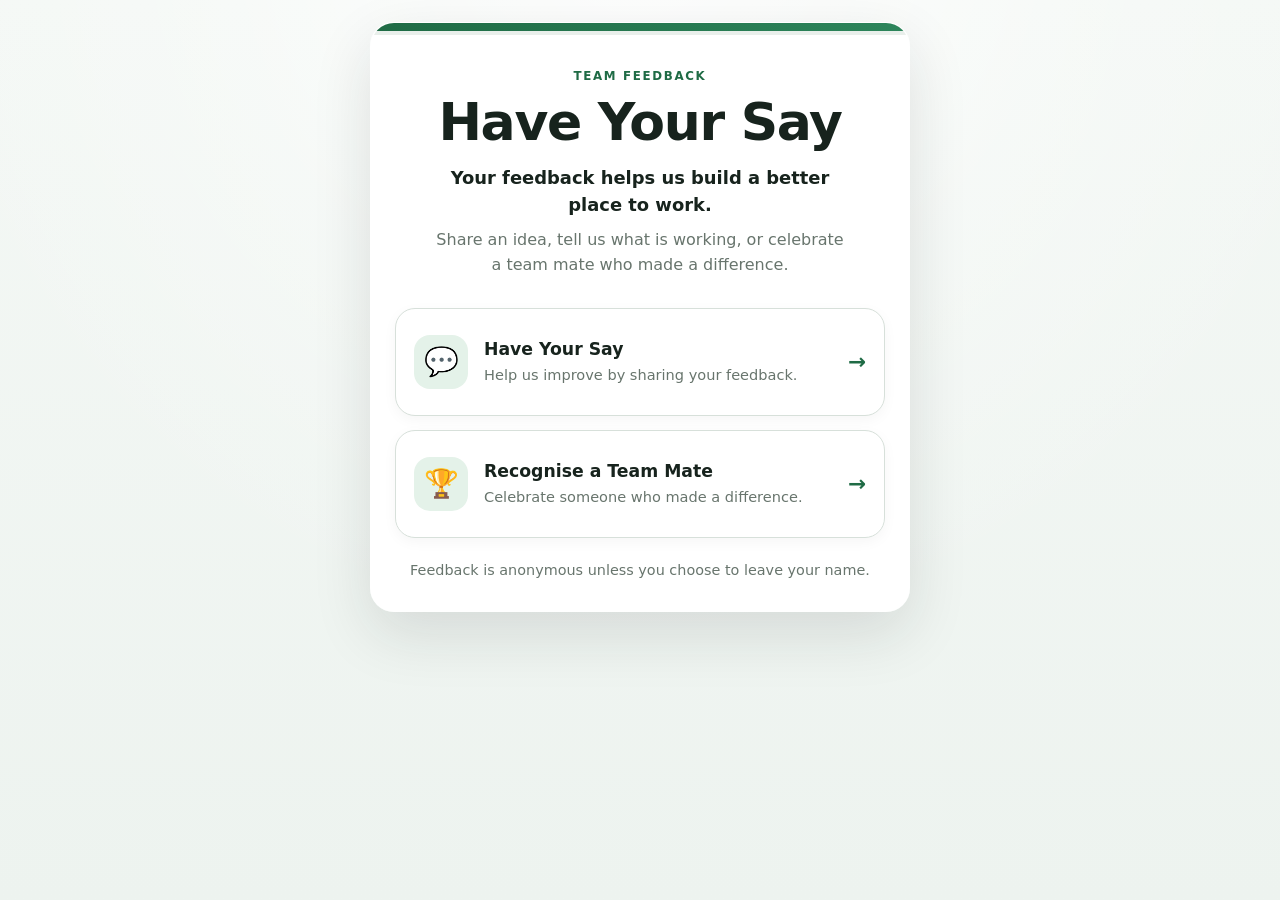
<file: index.html>
<!doctype html>
<html lang="en">
<head>
  <meta charset="utf-8" />
  <meta name="viewport" content="width=device-width, initial-scale=1, viewport-fit=cover" />
  <meta name="theme-color" content="#1f6b45" />
  <title>Have Your Say</title>
  <link rel="stylesheet" href="css/styles.css" />
</head>
<body>
  <main class="app-shell">
    <section class="survey-card" aria-live="polite">
      <div class="brand-strip" aria-hidden="true"></div>
      <div class="progress-wrap" aria-hidden="true">
        <div id="progressBar" class="progress-bar"></div>
      </div>

      <section id="welcomeScreen" class="screen active">
        <div class="welcome-heading">
          <p class="eyebrow">TEAM FEEDBACK</p>
          <h1>Have Your Say</h1>
          <p class="intro">Your feedback helps us build a better place to work.</p>
          <p class="welcome-copy">Share an idea, tell us what is working, or celebrate a team mate who made a difference.</p>
        </div>

        <div class="start-options">
          <button id="feedbackStartButton" class="start-option" type="button">
            <span class="start-option-icon" aria-hidden="true">💬</span>
            <span class="start-option-content">
              <strong>Have Your Say</strong>
              <small>Help us improve by sharing your feedback.</small>
            </span>
            <span class="start-option-arrow" aria-hidden="true">→</span>
          </button>

          <button id="recognitionStartButton" class="start-option" type="button">
            <span class="start-option-icon" aria-hidden="true">🏆</span>
            <span class="start-option-content">
              <strong>Recognise a Team Mate</strong>
              <small>Celebrate someone who made a difference.</small>
            </span>
            <span class="start-option-arrow" aria-hidden="true">→</span>
          </button>
        </div>

        <p class="privacy-note">Feedback is anonymous unless you choose to leave your name.</p>
      </section>

      <section id="recommendScreen" class="screen">
        <p class="step-label">STEP 1 OF 3</p>
        <h2>Would you recommend our store as a good place to work?</h2>
        <p class="screen-copy">Choose a score from 0 to 10.</p>

        <fieldset class="nps-fieldset">
          <legend class="sr-only">Choose a score from 0 to 10</legend>
          <div id="npsScale" class="nps-scale" aria-label="Recommendation score"></div>
          <div class="nps-descriptions" aria-hidden="true">
            <span class="nps-description detractor">Not likely</span>
            <span class="nps-description passive">Neutral</span>
            <span class="nps-description promoter">Likely</span>
          </div>
        </fieldset>

        <button class="primary-button next-button" type="button" data-next="feedbackScreen" disabled>
          Continue
        </button>
      </section>

      <section id="feedbackScreen" class="screen">
        <p class="step-label">STEP 2 OF 3</p>
        <h2>How are we doing?</h2>
        <p class="screen-copy">Tell us what is helping the team and where we could improve.</p>

        <label for="doingWell">What are we doing well?</label>
        <textarea id="doingWell" rows="4" placeholder="Tell us what is working well"></textarea>

        <label for="couldImprove">What could we do better?</label>
        <textarea id="couldImprove" rows="4" placeholder="Share an idea or constructive suggestion"></textarea>

        <button class="primary-button next-button" type="button" data-next="cultureScreen">
          Continue
        </button>
      </section>

      <section id="cultureScreen" class="screen">
        <p class="step-label">STEP 3 OF 3</p>
        <h2>Are we getting our Team &amp; Culture Plan right?</h2>
        <p class="screen-copy">Choose the option that best reflects how you feel.</p>

        <div id="cultureOptions" class="choice-grid"></div>

        <label for="cultureMissing">What are we missing?</label>
        <textarea id="cultureMissing" rows="4" placeholder="What should we focus on next?"></textarea>

        <button id="feedbackSubmitButton" class="primary-button submit-button" type="button">
          Submit feedback
        </button>
      </section>

      <section id="recognitionScreen" class="screen">
        <div class="recognition-mark" aria-hidden="true">🏆</div>
        <p class="step-label">TEAM RECOGNITION</p>
        <h2>Recognise a team mate</h2>
        <p class="screen-copy">Celebrate someone who made a positive difference.</p>

        <label for="teamMember">Team mate's name</label>
        <input id="teamMember" type="text" autocomplete="off" placeholder="Who would you like to recognise?" />

        <p class="field-label">Which value did they demonstrate?</p>
        <div id="valueOptions" class="choice-grid values-grid"></div>

        <label for="recognitionComment">What did they do?</label>
        <textarea id="recognitionComment" rows="4" placeholder="Tell us what made a difference"></textarea>

        <label class="follow-up-check">
          <input id="followUp" type="checkbox" />
          <span>I would like someone to follow up with me</span>
        </label>

        <div id="followUpFields" class="follow-up-fields hidden">
          <label for="yourName">Your name</label>
          <input id="yourName" type="text" autocomplete="name" placeholder="Your name" />
        </div>

        <button id="submitButton" class="primary-button submit-button" type="button">
          Submit recognition
        </button>
      </section>

      <section id="thankYouScreen" class="screen thank-you-screen">
        <div class="success-icon" aria-hidden="true">✓</div>
        <p class="eyebrow">RESPONSE RECEIVED</p>
        <h2>Thank you.</h2>
        <p class="thank-you-message">Your response has been received.</p>
        <p class="privacy-note">Every voice helps us make our store a better place to work.</p>
        <button id="doneButton" class="secondary-button" type="button">Done</button>
      </section>
    </section>
    </main>

  <script src="js/config.js?v=2"></script>
  <script src="js/app.js?v=2"></script>
</body>
</html>
</file>
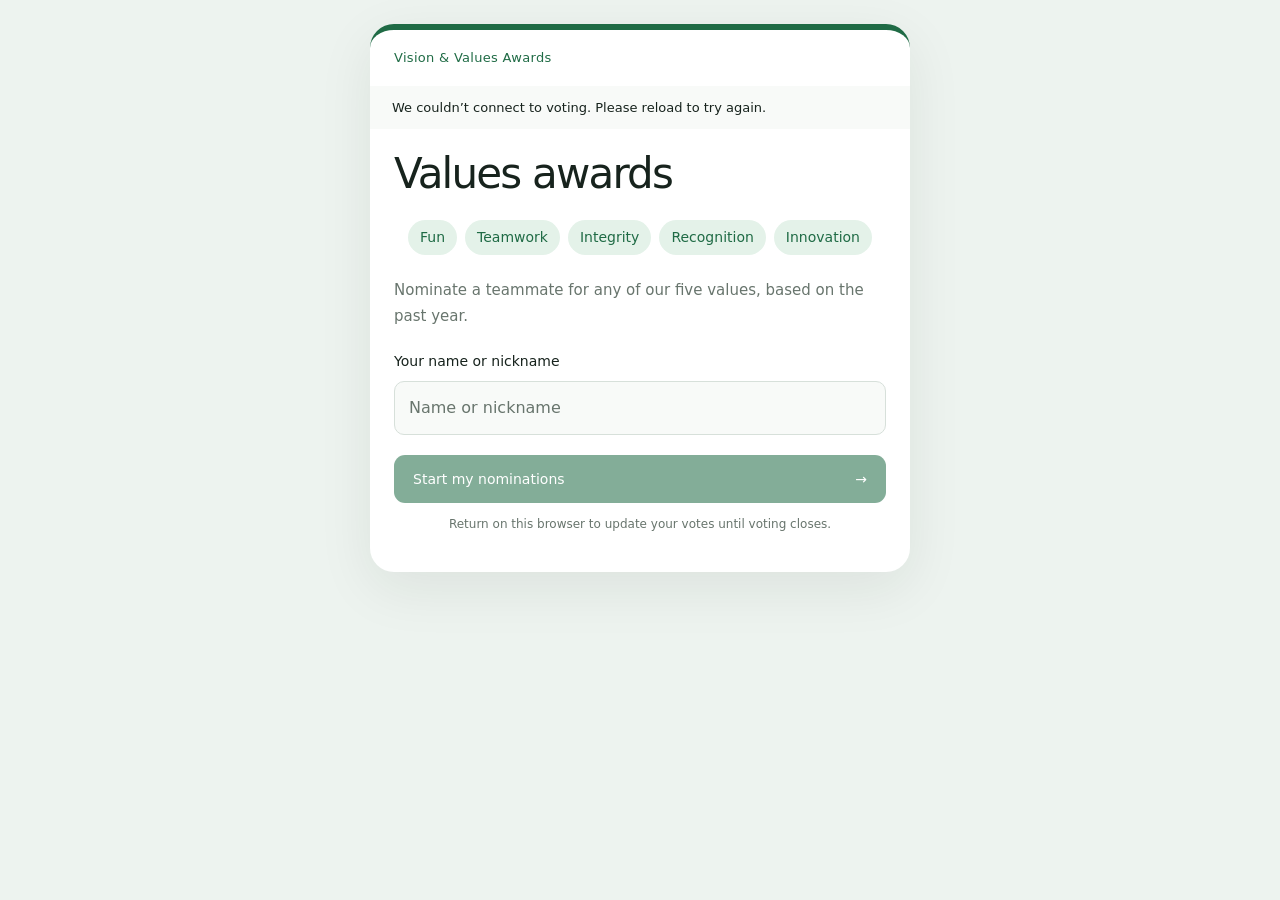
<file: awards/index.html>
<!doctype html>
<html lang="en"><head><meta charset="utf-8"><meta name="viewport" content="width=device-width,initial-scale=1,viewport-fit=cover"><meta name="theme-color" content="#1f6b45"><meta name="description" content="Celebrate the teammates who bring our values to life. Nominate them for our annual Vision & Values awards."><title>Vision & Values Awards</title><link rel="icon" href="data:image/svg+xml,%3Csvg xmlns='http://www.w3.org/2000/svg' viewBox='0 0 40 40'%3E%3Crect width='40' height='40' rx='10' fill='%231f6b45'/%3E%3Ctext x='20' y='29' text-anchor='middle' font-size='29' fill='%23ffffff'%3E✦%3C/text%3E%3C/svg%3E"><link rel="stylesheet" href="styles.css"><script src="config.js" defer></script><script src="app.js" defer></script></head>
<body><div class="shell"><article class="app"><header><a href="#" id="home" aria-label="Awards home"><span>Vision &amp; Values Awards</span></a></header>
<div id="mode-banner" class="banner" hidden>Preview · Explore the app. No votes are sent.</div>
<p id="notice" class="notice" role="status" hidden></p>
<nav id="steps" aria-label="Choose a value" hidden></nav>
<main>
<section id="welcome" class="screen"><h1>Values awards</h1>
<div class="values-display" aria-label="Our five values, equally celebrated"><span style="--i:0">Fun</span><span style="--i:1">Teamwork</span><span style="--i:2">Integrity</span><span style="--i:3">Recognition</span><span style="--i:4">Innovation</span></div>
<p class="participation" id="participation"></p><p class="intro">Nominate a teammate for any of our five values, based on the past year.</p>
<label for="voter-name">Your name or nickname</label><input id="voter-name" maxlength="100" autocomplete="name" placeholder="Name or nickname"><button class="primary full" id="start">Start my nominations <span aria-hidden="true">→</span></button><p class="small centered">Return on this browser to update your votes until voting closes.</p></section>
<section id="voting" class="screen" hidden><p class="eyebrow" id="step-label"></p><h1 id="value-title" tabindex="-1"></h1><p id="value-description" class="description"></p><h2>Who demonstrated this value over the past year?</h2><label for="nominee">Team member’s name or nickname</label><input id="nominee" maxlength="100" autocomplete="off" placeholder="Name or nickname"><label for="reason">Why are you nominating them?</label><textarea id="reason" maxlength="1500" placeholder="Describe how they demonstrated this value"></textarea><p class="small">Leave both fields blank to skip this value.</p><div class="actions"><button class="secondary" id="back">Back</button><button class="primary" id="next">Next value →</button></div><button id="submit-early" class="text-button">Submit my votes</button><p class="small centered" id="draft-status" aria-live="polite"></p><p id="error" role="alert" hidden></p></section>
<section id="complete" class="screen centered" hidden><div class="celebration" aria-hidden="true"><span class="success">✓</span></div><h1>Thank you!</h1><p class="description" id="completion-title">Your votes are in.</p><p id="save-time" class="small"></p><button id="update" class="secondary">Update my votes</button><div id="confetti" aria-hidden="true"></div></section>
</main></article></div><noscript>Please enable JavaScript to use the voting app.</noscript></body></html>
</file>
<file: css/styles.css>
:root {
  --background: #edf3ef;
  --surface: #ffffff;
  --surface-soft: #f8faf8;
  --text: #17231d;
  --muted: #68756d;
  --primary: #1f6b45;
  --primary-dark: #175438;
  --primary-soft: #e4f2e9;
  --border: #d7e0da;
  --border-strong: #c7d3cb;
  --danger: #b42318;
  --radius: 24px;
  --shadow: 0 22px 60px rgba(23, 35, 29, 0.12);
  --shadow-soft: 0 10px 28px rgba(23, 35, 29, 0.08);
}

* { box-sizing: border-box; }

html {
  min-height: 100%;
  background: var(--background);
}

body {
  margin: 0;
  min-height: 100vh;
  min-height: 100dvh;
  font-family: Inter, ui-sans-serif, system-ui, -apple-system, BlinkMacSystemFont, "Segoe UI", sans-serif;
  color: var(--text);
  background:
    radial-gradient(circle at 50% -10%, rgba(255,255,255,.95) 0, rgba(255,255,255,.25) 38%, transparent 64%),
    linear-gradient(180deg, #f4f8f5 0%, var(--background) 100%);
}

button,
input,
textarea { font: inherit; }

button { -webkit-tap-highlight-color: transparent; }

.app-shell {
  width: 100%;
  min-height: 100vh;
  min-height: 100dvh;
  display: flex;
  align-items: flex-start;
  justify-content: center;
  padding: max(22px, env(safe-area-inset-top)) 14px max(28px, env(safe-area-inset-bottom));
}

.survey-card {
  width: 100%;
  max-width: 540px;
  overflow: hidden;
  background: rgba(255,255,255,.98);
  border: 1px solid rgba(255,255,255,.85);
  border-radius: var(--radius);
  box-shadow: var(--shadow);
}

.brand-strip {
  height: 8px;
  background: linear-gradient(90deg, #1f6b45, #2d855b);
}

.progress-wrap {
  height: 4px;
  overflow: hidden;
  background: #e9efeb;
}

.progress-bar {
  width: 0;
  height: 100%;
  background: var(--primary);
  transition: width 280ms ease;
}

.screen {
  display: none;
  padding: 34px 24px 30px;
  animation: screen-in 260ms ease both;
}

.screen.active { display: block; }

@keyframes screen-in {
  from { opacity: 0; transform: translateY(8px); }
  to { opacity: 1; transform: translateY(0); }
}

.welcome-heading { text-align: center; }

.eyebrow,
.step-label {
  margin: 0 0 11px;
  color: var(--primary);
  font-size: .74rem;
  font-weight: 850;
  letter-spacing: .14em;
}

h1,
h2 {
  margin: 0;
  line-height: 1.08;
  letter-spacing: -.025em;
}

h1 { font-size: clamp(2.35rem, 10vw, 3.25rem); }
h2 { font-size: clamp(1.72rem, 7vw, 2.25rem); }

.intro {
  max-width: 390px;
  margin: 15px auto 0;
  font-size: 1.12rem;
  font-weight: 700;
  line-height: 1.48;
}

.welcome-copy,
.screen-copy,
.thank-you-message {
  color: var(--muted);
  line-height: 1.55;
}

.welcome-copy {
  max-width: 420px;
  margin: 10px auto 0;
}

.screen-copy { margin: 12px 0 0; }

.privacy-note {
  margin: 22px 0 0;
  color: var(--muted);
  font-size: .9rem;
  line-height: 1.5;
  text-align: center;
}

.start-options {
  display: grid;
  gap: 14px;
  margin-top: 30px;
}

.start-option {
  display: grid;
  grid-template-columns: auto 1fr auto;
  align-items: center;
  gap: 16px;
  width: 100%;
  min-height: 108px;
  padding: 18px;
  border: 1px solid var(--border);
  border-radius: 20px;
  background: var(--surface);
  color: var(--text);
  text-align: left;
  cursor: pointer;
  box-shadow: 0 4px 14px rgba(23,35,29,.04);
  transition: transform 150ms ease, box-shadow 150ms ease, border-color 150ms ease, background 150ms ease;
}

.start-option:hover {
  transform: translateY(-2px);
  border-color: rgba(31,107,69,.55);
  background: #fbfdfb;
  box-shadow: var(--shadow-soft);
}

.start-option:active { transform: translateY(0); }

.start-option-icon,
.recognition-mark {
  display: grid;
  place-items: center;
  background: var(--primary-soft);
}

.start-option-icon {
  width: 54px;
  height: 54px;
  border-radius: 16px;
  font-size: 1.75rem;
}

.start-option-content { display: grid; gap: 6px; }
.start-option-content strong { font-size: 1.08rem; }
.start-option-content small { color: var(--muted); font-size: .91rem; line-height: 1.4; }
.start-option-arrow { color: var(--primary); font-size: 1.35rem; font-weight: 800; }

.primary-button,
.secondary-button {
  width: 100%;
  min-height: 56px;
  border-radius: 16px;
  padding: 14px 18px;
  font-weight: 850;
  font-size: 1.03rem;
  cursor: pointer;
  transition: transform 120ms ease, box-shadow 150ms ease, background 150ms ease;
}

.primary-button {
  border: 0;
  color: #fff;
  background: var(--primary);
  box-shadow: 0 8px 20px rgba(31,107,69,.2);
}

.primary-button:hover { background: var(--primary-dark); box-shadow: 0 10px 24px rgba(31,107,69,.26); }
.primary-button:active { transform: translateY(1px); }
.primary-button:disabled { cursor: not-allowed; opacity: .42; box-shadow: none; }

.secondary-button {
  margin-top: 26px;
  border: 1px solid var(--border-strong);
  color: var(--primary-dark);
  background: #fff;
}
.secondary-button:hover { background: var(--surface-soft); }

.next-button { margin-top: 28px; }
.submit-button { margin-top: 26px; }

label,
.field-label {
  display: block;
  margin: 24px 0 8px;
  font-weight: 800;
  line-height: 1.35;
}

input[type="text"],
textarea {
  width: 100%;
  border: 1px solid var(--border);
  border-radius: 15px;
  background: var(--surface-soft);
  color: var(--text);
  outline: none;
  transition: border-color 140ms ease, box-shadow 140ms ease, background 140ms ease;
}

input[type="text"] { min-height: 54px; padding: 0 15px; }
textarea { min-height: 110px; padding: 14px 15px; resize: vertical; line-height: 1.48; }

input[type="text"]:focus,
textarea:focus {
  border-color: var(--primary);
  background: #fff;
  box-shadow: 0 0 0 4px rgba(31,107,69,.11);
}

.nps-fieldset {
  min-width: 0;
  margin: 28px 0 0;
  padding: 0;
  border: 0;
}

.nps-scale {
  display: grid;
  grid-template-columns: repeat(11, minmax(0, 1fr));
  width: 100%;
  overflow: hidden;
  border: 2px solid #fff;
  border-radius: 14px;
  box-shadow: 0 0 0 1px var(--border);
}

.nps-option { position: relative; min-width: 0; }
.nps-radio { position: absolute; width: 1px; height: 1px; opacity: 0; pointer-events: none; }

.nps-label {
  display: grid;
  place-items: center;
  min-height: 52px;
  margin: 0;
  border-right: 1px solid rgba(255,255,255,.55);
  color: #fff;
  font-size: .95rem;
  font-weight: 850;
  cursor: pointer;
  transition: transform 120ms ease, box-shadow 120ms ease, filter 120ms ease;
}

.nps-option:last-child .nps-label { border-right: 0; }
.nps-label.detractor { background: #de9995; }
.nps-label.passive { background: #dfbf73; }
.nps-label.promoter { background: #86b799; }

.nps-radio:checked + .nps-label {
  position: relative;
  z-index: 1;
  transform: scale(1.09);
  box-shadow: inset 0 0 0 3px #fff, 0 4px 12px rgba(0,0,0,.22);
  filter: brightness(.88);
}

.nps-radio:focus-visible + .nps-label { outline: 3px solid var(--text); outline-offset: -4px; }

.nps-descriptions {
  display: grid;
  grid-template-columns: 7fr 2fr 2fr;
  gap: 3px;
  margin-top: 9px;
  font-size: .72rem;
  font-weight: 750;
}

.nps-description { text-align: center; }
.nps-description.detractor { color: #9c4541; }
.nps-description.passive { color: #8c641f; }
.nps-description.promoter { color: #296c49; }

.choice-grid { display: grid; gap: 10px; margin-top: 20px; }

.choice-button {
  min-height: 56px;
  border: 1px solid var(--border);
  border-radius: 15px;
  padding: 13px 15px;
  background: #fff;
  color: var(--text);
  font-weight: 760;
  text-align: left;
  cursor: pointer;
  transition: transform 120ms ease, border-color 140ms ease, background 140ms ease, box-shadow 140ms ease;
}

.choice-button:hover { border-color: rgba(31,107,69,.55); background: #fbfdfb; }
.choice-button:active { transform: translateY(1px); }
.choice-button.selected { border-color: var(--primary); background: var(--primary-soft); color: var(--primary-dark); box-shadow: inset 0 0 0 1px var(--primary); }
.values-grid { grid-template-columns: 1fr 1fr; }

.follow-up-check {
  display: flex;
  align-items: flex-start;
  gap: 12px;
  margin: 26px 0 0;
  border: 1px solid var(--border);
  border-radius: 15px;
  padding: 15px;
  background: var(--surface-soft);
}

.follow-up-check input { width: 22px; height: 22px; margin: 0; accent-color: var(--primary); }
.follow-up-check span { line-height: 1.4; }
.follow-up-fields { margin-top: 8px; }
.hidden { display: none; }

.recognition-mark {
  width: 62px;
  height: 62px;
  margin-bottom: 18px;
  border-radius: 18px;
  font-size: 2rem;
}

.thank-you-screen { padding-top: 48px; padding-bottom: 40px; text-align: center; }

.success-icon {
  width: 80px;
  height: 80px;
  display: grid;
  place-items: center;
  margin: 0 auto 22px;
  border-radius: 50%;
  background: var(--primary-soft);
  color: var(--primary);
  font-size: 2.35rem;
  font-weight: 900;
  box-shadow: inset 0 0 0 1px rgba(31,107,69,.08);
}

.thank-you-message { margin: 14px 0 0; font-size: 1.05rem; }

.sr-only {
  position: absolute;
  width: 1px;
  height: 1px;
  overflow: hidden;
  clip: rect(0, 0, 0, 0);
  white-space: nowrap;
}

@media (max-width: 420px) {
  .screen { padding: 30px 18px 26px; }
  .start-option { min-height: 100px; padding: 16px; gap: 13px; }
  .start-option-icon { width: 50px; height: 50px; }
  .values-grid { grid-template-columns: 1fr; }
}

@media (max-width: 360px) {
  .screen { padding-left: 15px; padding-right: 15px; }
  .nps-label { min-height: 48px; font-size: .82rem; }
  .start-option-arrow { display: none; }
}

@media (prefers-reduced-motion: reduce) {
  *, *::before, *::after { scroll-behavior: auto !important; animation-duration: .01ms !important; transition-duration: .01ms !important; }
}
</file>
<file: awards/styles.css>
:root{color-scheme:light;--ink:#17231d;--muted:#68756d;--green:#1f6b45;--paper:#ffffff;--border:#d7e0da}*{box-sizing:border-box}body{margin:0;background:#edf3ef;color:var(--ink);font-family:Inter,ui-sans-serif,system-ui,-apple-system,BlinkMacSystemFont,"Segoe UI",sans-serif;font-size:16px;line-height:1.5}button,input,textarea{font:inherit}button,a{-webkit-tap-highlight-color:transparent}button{cursor:pointer}button:disabled{cursor:wait;opacity:.55}[hidden]{display:none!important}.shell{padding:24px 14px 36px}.app{position:relative;max-width:540px;margin:auto;background:var(--paper);border-radius:24px;box-shadow:0 16px 55px #17231d14;overflow:hidden;border-top:6px solid var(--green)}header{display:flex;align-items:center;justify-content:space-between;gap:12px;padding:21px 26px;border-bottom:1px solid #d7e0da}header a{display:flex;align-items:center;gap:11px;text-decoration:none;color:inherit;font-size:11px;letter-spacing:1.4px}header strong{font-weight:500;font-size:10px;letter-spacing:2.5px}.brandmark{display:grid;place-items:center;width:42px;height:42px;border-radius:12px;background:#e4f2e9;color:#1f6b45;font-size:30px}.annual{font-size:10px;text-align:right;color:var(--muted)}main{padding:30px 28px}.eyebrow{font-size:11px;letter-spacing:1.7px;color:var(--muted);margin:0 0 15px;font-weight:600}h1{font-size:42px;letter-spacing:-1.8px;line-height:1.1;font-weight:500;margin:0 0 14px}h1 em{font-style:normal;color:#1f6b45}.lead{font-size:18px;color:var(--muted);line-height:1.6;margin:20px 0}.intro{font-size:15px;color:#68756d;line-height:1.7;margin:20px 0 25px}.description{font-size:18px;color:var(--muted);margin:0 0 29px;line-height:1.5}h2{font-size:19px;font-weight:500;line-height:1.5;margin:0 0 23px}.values-display{display:flex;justify-content:center;flex-wrap:wrap;gap:10px;padding:23px 5px;background:#f8faf8;border-radius:18px;margin:25px 0 15px}.values-display span{font-size:15px;font-weight:500;padding:9px 13px;border-radius:24px;background:#ffffff;}.participation{text-align:center;font-size:12px;color:var(--muted)}.participation.active:before{content:'●';color:#1f6b45;margin-right:8px}.primary,.secondary{border:0;border-radius:11px;min-height:48px;padding:13px 19px;font-size:14px;font-weight:500}.primary{background:var(--green);color:white}.primary:hover{background:#175438}.secondary{background:#e4f2e9;color:var(--ink)}.full{display:flex;justify-content:space-between;align-items:center;width:100%}.small{font-size:12px;color:var(--muted);line-height:1.6}.centered{text-align:center}.actions{display:flex;justify-content:space-between;gap:14px;margin-top:25px}nav{display:grid;grid-template-columns:repeat(5,minmax(0,1fr));gap:5px;padding:23px 18px 0}.step{border:0;background:none;color:var(--muted);padding:0 0 8px;font-size:11px;min-height:54px}.step .track{display:block;height:5px;border-radius:5px;background:#d7e0da;margin-bottom:10px}.step[aria-current=step]{font-weight:600;color:var(--green)}.step[aria-current=step] .track{background:var(--green)}.step.filled .track{background:#8cbfa3}.step[aria-current=step].filled .track{background:var(--green)}.step .mark{display:block;font-size:10px;height:14px}label{display:block;font-size:13px;margin:0 0 9px}input,textarea{width:100%;padding:14px;border:1px solid var(--border);border-radius:10px;background:white;color:var(--ink);font-size:16px}input{margin-bottom:22px}textarea{min-height:120px;resize:vertical}input::placeholder,textarea::placeholder{color:#68756d}.text-button{display:block;margin:20px auto 0;border:0;background:none;color:var(--green);text-decoration:underline;text-underline-offset:4px;padding:8px;min-height:44px;font-size:13px}footer{background:#f8faf8;padding:18px 22px;text-align:center;font-size:12px;color:var(--muted)}.banner{padding:10px 16px;background:#e4f2e9;color:#175438;text-align:center;font-size:12px}.notice{margin:0;padding:12px 22px;background:#f8faf8;font-size:13px}#error{color:#9b3526;padding:12px;background:#fbebe7;border-radius:8px;font-size:13px}.celebration{position:relative;width:180px;margin:0 auto 27px;padding:24px}.success{display:grid;place-items:center;width:100px;height:100px;border-radius:50%;background:#e4f2e9;color:#1f6b45;font-size:48px}.spark{position:absolute;color:#1f6b45;font-size:28px}.s1{top:4px;right:10px}.s2{bottom:12px;right:0}.s3{left:0;top:30px;font-size:18px}#complete{padding:10px 0 22px}#complete .secondary{margin-top:10px}#confetti{position:absolute;inset:0;overflow:hidden;pointer-events:none}.confetti-piece{position:absolute;top:-20px;width:7px;height:12px;background:#1f6b45;animation:fall 1.8s ease-in both}@keyframes fall{to{transform:translateY(800px) rotate(600deg);opacity:0}}:focus-visible{outline:3px solid #2d855b;outline-offset:4px}h1:focus{outline:none}@media(max-width:380px){.shell{padding:10px 7px}main{padding:24px 20px}header{padding:18px}.annual{display:none}nav{padding-left:10px;padding-right:10px}.step{font-size:10px}h1{font-size:37px}.values-display{gap:7px}.values-display span{padding:8px 11px}}@media(prefers-reduced-motion:reduce){*,*:before,*:after{animation:none!important;scroll-behavior:auto!important}}

/* Focused values layout; existing controls and navigation are retained. */
header{padding:18px 24px;border-bottom:0}header a{color:var(--green);font-size:13px;letter-spacing:.3px;font-weight:500}
main{padding:22px 24px 26px}nav{padding:4px 18px 0}
#value-title{font-size:clamp(38px,10vw,54px);font-weight:500;letter-spacing:-1.7px;margin:0 0 10px;color:var(--ink)}
#value-description{font-size:20px;line-height:1.4;margin:0;padding-bottom:23px;border-bottom:1px solid var(--border)}
#voting h2{font-size:15px;font-weight:400;color:var(--muted);margin:22px 0 20px}
.eyebrow{font-weight:400;letter-spacing:.8px;margin-bottom:12px}label{font-size:14px;font-weight:500}
input,textarea{background:#f8faf8}textarea{min-height:104px}input{margin-bottom:20px}
.actions{display:grid;grid-template-columns:1fr;gap:5px;margin-top:22px}.actions .primary{grid-row:1;width:100%;font-size:16px;min-height:50px}.actions .secondary{justify-self:center;min-height:40px;background:transparent;padding:8px 20px}
#submit-early{margin-top:2px;min-height:40px;padding:6px}#draft-status{margin:10px 0 0}
.values-display{background:transparent;padding:0;gap:8px;margin:23px 0}.values-display span{background:#e4f2e9;color:var(--green);padding:7px 12px;font-size:14px}
.participation:empty{display:none}.intro{margin:16px 0 22px}.celebration{padding:8px;width:96px;margin-bottom:22px}.success{width:80px;height:80px;font-size:38px}#confetti{display:none}
@media(max-width:380px){main{padding:18px 20px 22px}header{padding:16px 20px}#value-description{font-size:18px}.shell{padding-top:10px}}
</file>
